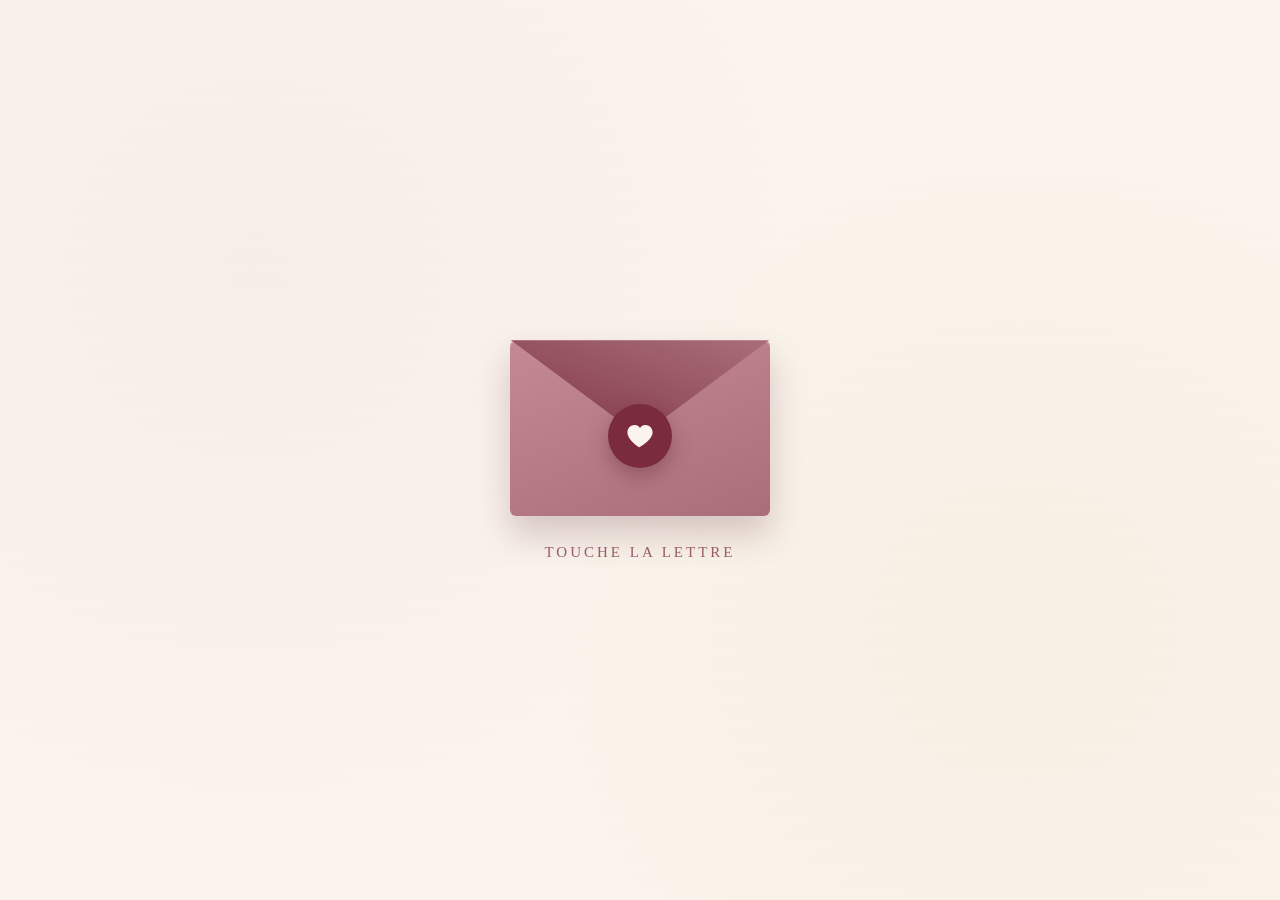
<file: index.html>
<!DOCTYPE html>
<html lang="fr">
<head>
  <meta charset="UTF-8">
  <meta name="viewport" content="width=device-width, initial-scale=1.0">
  <title>Une invitation pour toi</title>
  <link rel="stylesheet" href="invit.css">
</head>
<body>

  <!-- ============================================================
       SCÈNE 1 : L'ENVELOPPE
       Écran d'accueil. L'utilisateur clique sur le cœur pour
       déclencher l'ouverture (voir script.js -> openEnvelope()).
  ============================================================ -->
  <section id="envelope-stage" class="stage" aria-label="Enveloppe à ouvrir">
    <div class="envelope-wrapper">

      <div class="envelope" id="envelope">
        <!-- Rabat de l'enveloppe (triangle du haut) -->
        <div class="envelope__flap"></div>
        <!-- Corps de l'enveloppe -->
        <div class="envelope__body"></div>
        <!-- Bouton cœur central, seul élément cliquable -->
        <button class="heart-btn" id="heartBtn" aria-label="Ouvrir la lettre">
          <svg viewBox="0 0 32 29" class="heart-icon" aria-hidden="true">
            <path d="M16 28.5C16 28.5 1.5 19.7 1.5 9.9 1.5 4.9 5.4 1 10.3 1c3 0 5.4 1.5 6.7 3.8C18.3 2.5 20.7 1 23.7 1 28.6 1 32.5 4.9 32.5 9.9 32.5 19.7 16 28.5 16 28.5Z" transform="translate(-1)"/>
          </svg>
        </button>
      </div>

      <p class="hint-text" id="hintText">Touche la lettre</p>
    </div>
  </section>

  <!-- ============================================================
       SCÈNE 2 : LA CARTE D'INVITATION
       Masquée au départ (voir CSS .stage--hidden / .stage--visible),
       révélée par script.js après l'animation d'ouverture.
  ============================================================ -->
  <section id="card-stage" class="stage stage--hidden" aria-label="Carte d'invitation">
    <div class="card" id="card">

      

      <p class="card__eyebrow">Pour toi, ma chérie</p>

      <h1 class="card__question">
        Ça te dit un date avec moi<br>pour ton anniversaire&nbsp;?
      </h1>

      

      <div class="card__actions" id="cardActions">
        <button class="btn btn--yes" id="yesBtn">Oui</button>
        <button class="btn btn--no" id="noBtn">Non</button>
      </div>

      <!-- Zone où les confettis dorés/roses sont générés dynamiquement -->
      <div class="confetti-layer" id="confettiLayer" aria-hidden="true"></div>

      <!-- Message affiché après le clic sur "Oui" -->
      <p class="card__success" id="successMessage" hidden>C'est noté, mon amour. 💌</p>
    </div>

    <p class="footer-text">J'ai hâte de fêter ça avec toi.</p>
  </section>

  <script src="invit.js"></script>
</body>
</html>
</file>
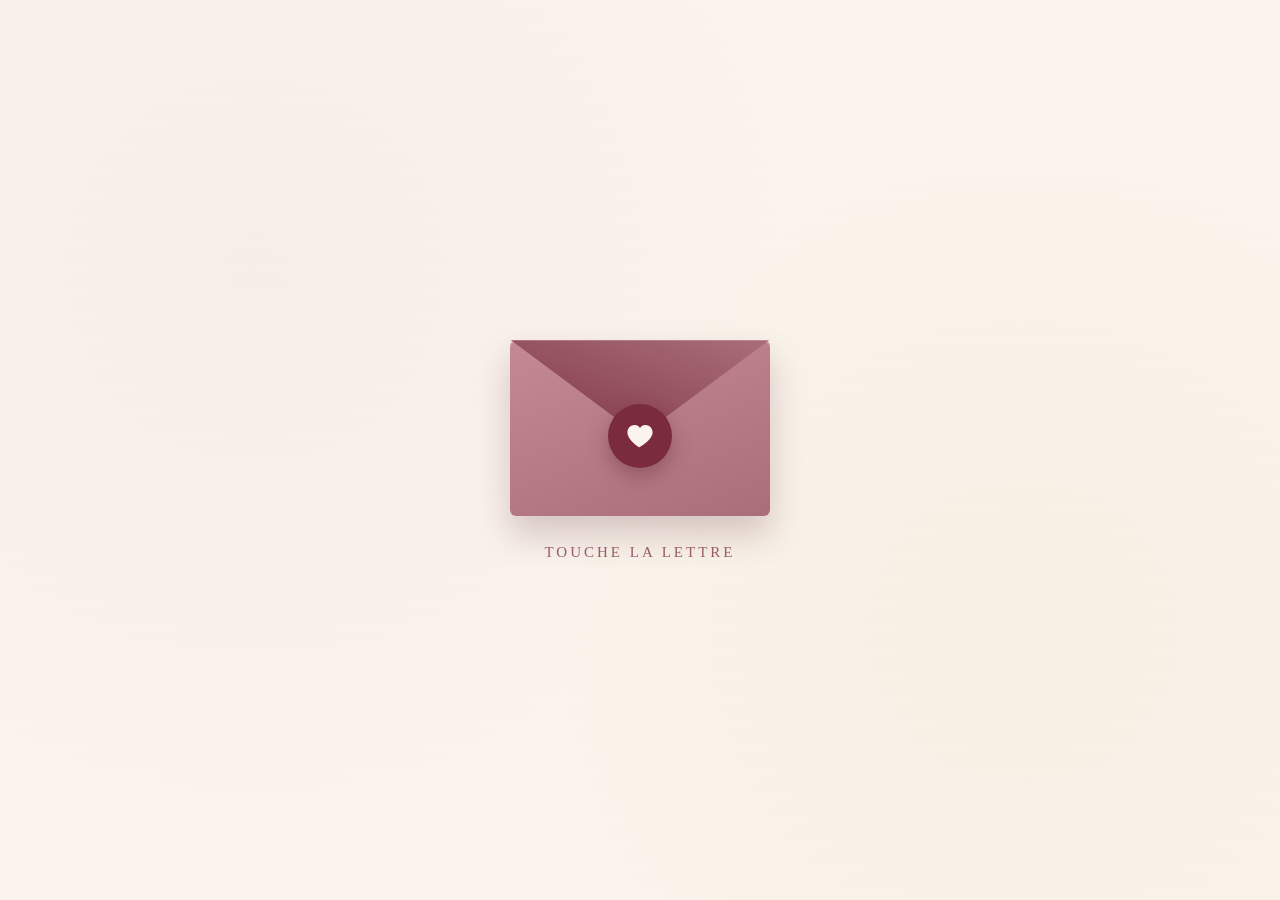
<file: invit.html>
<!DOCTYPE html>
<html lang="fr">
<head>
  <meta charset="UTF-8">
  <meta name="viewport" content="width=device-width, initial-scale=1.0">
  <title>Une invitation pour toi</title>
  <link rel="stylesheet" href="invit.css">
</head>
<body>

  <!-- ============================================================
       SCÈNE 1 : L'ENVELOPPE
       Écran d'accueil. L'utilisateur clique sur le cœur pour
       déclencher l'ouverture (voir script.js -> openEnvelope()).
  ============================================================ -->
  <section id="envelope-stage" class="stage" aria-label="Enveloppe à ouvrir">
    <div class="envelope-wrapper">

      <div class="envelope" id="envelope">
        <!-- Rabat de l'enveloppe (triangle du haut) -->
        <div class="envelope__flap"></div>
        <!-- Corps de l'enveloppe -->
        <div class="envelope__body"></div>
        <!-- Bouton cœur central, seul élément cliquable -->
        <button class="heart-btn" id="heartBtn" aria-label="Ouvrir la lettre">
          <svg viewBox="0 0 32 29" class="heart-icon" aria-hidden="true">
            <path d="M16 28.5C16 28.5 1.5 19.7 1.5 9.9 1.5 4.9 5.4 1 10.3 1c3 0 5.4 1.5 6.7 3.8C18.3 2.5 20.7 1 23.7 1 28.6 1 32.5 4.9 32.5 9.9 32.5 19.7 16 28.5 16 28.5Z" transform="translate(-1)"/>
          </svg>
        </button>
      </div>

      <p class="hint-text" id="hintText">Touche la lettre</p>
    </div>
  </section>

  <!-- ============================================================
       SCÈNE 2 : LA CARTE D'INVITATION
       Masquée au départ (voir CSS .stage--hidden / .stage--visible),
       révélée par script.js après l'animation d'ouverture.
  ============================================================ -->
  <section id="card-stage" class="stage stage--hidden" aria-label="Carte d'invitation">
    <div class="card" id="card">

      

      <p class="card__eyebrow">Pour toi, ma chérie</p>

      <h1 class="card__question">
        Ça te dit un date avec moi<br>pour ton anniversaire&nbsp;?
      </h1>

      

      <div class="card__actions" id="cardActions">
        <button class="btn btn--yes" id="yesBtn">Oui</button>
        <button class="btn btn--no" id="noBtn">Non</button>
      </div>

      <!-- Zone où les confettis dorés/roses sont générés dynamiquement -->
      <div class="confetti-layer" id="confettiLayer" aria-hidden="true"></div>

      <!-- Message affiché après le clic sur "Oui" -->
      <p class="card__success" id="successMessage" hidden>C'est noté, mon amour. 💌</p>
    </div>

    <p class="footer-text">J'ai hâte de fêter ça avec toi.</p>
  </section>

  <script src="invit.js"></script>
</body>
</html>
</file>
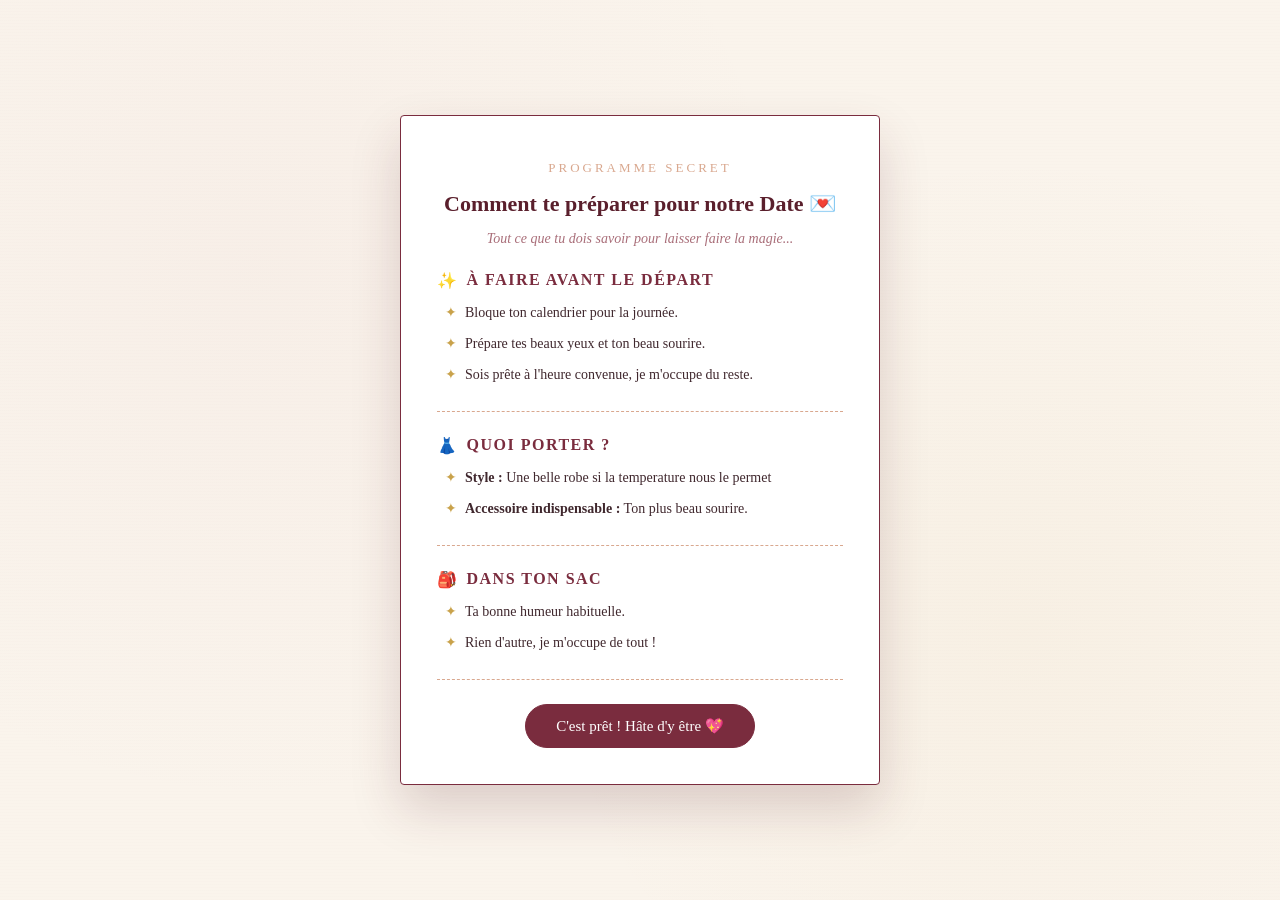
<file: prep.html>
<!DOCTYPE html>
<html lang="fr">
<head>
  <meta charset="UTF-8">
  <meta name="viewport" content="width=device-width, initial-scale=1.0">
  <title>Préparation au Date 💖</title>
  <link rel="stylesheet" href="invit.css">
  <style>
    /* Ajustements CSS spécifiques à la page de préparation */
    .prep-stage {
      overflow-y: auto;
      padding: 30px 15px;
      align-items: flex-start;
    }

    .prep-card {
      width: min(480px, 92vw);
      margin: auto;
      text-align: left;
    }

    .prep-title {
      font-size: 22px;
      color: var(--bordeaux-deep);
      text-align: center;
      margin-bottom: 8px;
    }

    .prep-subtitle {
      font-size: 14px;
      color: var(--old-rose-dark);
      text-align: center;
      font-style: italic;
      margin-bottom: 24px;
    }

    .prep-section {
      margin-bottom: 24px;
      padding-bottom: 16px;
      border-bottom: 1px dashed var(--rose-gold);
    }

    .prep-section:last-child {
      border-bottom: none;
      margin-bottom: 0;
    }

    .prep-section-title {
      font-size: 16px;
      color: var(--bordeaux);
      text-transform: uppercase;
      letter-spacing: 1.5px;
      margin-bottom: 12px;
      display: flex;
      align-items: center;
      gap: 8px;
    }

    .prep-list {
      list-style: none;
      padding: 0;
      margin: 0;
    }

    .prep-list li {
      position: relative;
      padding-left: 28px;
      margin-bottom: 10px;
      font-size: 14px;
      line-height: 1.5;
      color: var(--ink);
    }

    .prep-list li::before {
      content: "✦";
      position: absolute;
      left: 8px;
      color: var(--gold);
    }

    .back-btn-wrapper {
      text-align: center;
      margin-top: 24px;
    }
  </style>
</head>
<body>

  <main class="stage prep-stage stage--visible" aria-label="Instructions et préparation au date">
    <div class="card prep-card">

      <p class="card__eyebrow" style="text-align: center;">Programme Secret</p>
      <h1 class="prep-title">Comment te préparer pour notre Date 💌</h1>
      <p class="prep-subtitle">Tout ce que tu dois savoir pour laisser faire la magie...</p>

      <!-- Section 1 : À faire avant -->
      <div class="prep-section">
        <h2 class="prep-section-title">
          <span>✨</span> À faire avant le départ
        </h2>
        <ul class="prep-list">
          <li>Bloque ton calendrier pour la journée.</li>
          <li>Prépare tes beaux yeux et ton beau sourire.</li>
          <li>Sois prête à l'heure convenue, je m'occupe du reste.</li>
        </ul>
      </div>

      <!-- Section 2 : Quoi porter -->
      <div class="prep-section">
        <h2 class="prep-section-title">
          <span>👗</span> Quoi porter ?
        </h2>
        <ul class="prep-list">
          <li><strong>Style :</strong> Une belle robe si la temperature nous le permet</li>
          <li><strong>Accessoire indispensable :</strong> Ton plus beau sourire.</li>
        </ul>
      </div>

      <!-- Section 3 : Ce qu'il faut apporter -->
      <div class="prep-section">
        <h2 class="prep-section-title">
          <span>🎒</span> Dans ton sac
        </h2>
        <ul class="prep-list">
          <li>Ta bonne humeur habituelle.</li>
          <li>Rien d'autre, je m'occupe de tout !</li>
        </ul>
      </div>

      <div class="back-btn-wrapper">
        <button class="btn btn--yes" id="confirmBtn">C'est prêt ! Hâte d'y être 💖</button>
      </div>

    </div>
  </main>

  <script src="prep.js"></script>
</body>
</html>
</file>
<file: invit.css>
/* ============================================================
   TOKENS — palette et typographie
   ============================================================ */
:root {
  --cream:        #FAF4EC;
  --cream-deep:   #F0E6D8;
  --old-rose:     #C48A94;
  --old-rose-dark:#A96E79;
  --bordeaux:     #7A2C3E;
  --bordeaux-deep:#5A1F2C;
  --rose-gold:    #D9A88F;
  --gold:         #C9A24B;
  --ink:          #40282E;
  --white:        #FFFFFF;

  --serif: Georgia, 'Iowan Old Style', 'Palatino Linotype', 'Book Antiqua', serif;

  --ease-soft: cubic-bezier(.4, 0, .2, 1);
}

* { box-sizing: border-box; }

html, body {
  height: 100%;
  margin: 0;
}

body {
  font-family: var(--serif);
  color: var(--ink);
  overflow: hidden;
  /* Texture de papier subtile : légers grains via dégradés radiaux superposés */
  background-color: var(--cream);
  background-image:
    radial-gradient(circle at 20% 30%, rgba(196, 138, 148, 0.05) 0, transparent 45%),
    radial-gradient(circle at 80% 70%, rgba(201, 162, 75, 0.05) 0, transparent 40%),
    repeating-linear-gradient(0deg, rgba(90, 31, 44, 0.015) 0px, transparent 1px, transparent 3px);
}

/* ============================================================
   MISE EN SCÈNE — chaque étape occupe tout l'écran, centrée
   ============================================================ */
.stage {
  position: fixed;
  inset: 0;
  display: flex;
  align-items: center;
  justify-content: center;
  transition: opacity .6s var(--ease-soft), visibility .6s var(--ease-soft);
}

.stage--hidden {
  opacity: 0;
  visibility: hidden;
  pointer-events: none;
}

.stage--visible {
  opacity: 1;
  visibility: visible;
}

/* ============================================================
   ÉTAPE 1 — L'ENVELOPPE
   ============================================================ */
.envelope-wrapper {
  display: flex;
  flex-direction: column;
  align-items: center;
  gap: 28px;
}

.envelope {
  position: relative;
  width: 260px;
  height: 176px;
  perspective: 800px; /* nécessaire pour l'effet 3D du rabat qui s'ouvre */
}

.envelope__body {
  position: absolute;
  inset: 0;
  background: linear-gradient(160deg, var(--old-rose) 0%, var(--old-rose-dark) 100%);
  border-radius: 6px;
  box-shadow:
    0 18px 34px rgba(90, 31, 44, 0.22),
    0 2px 0 rgba(255, 255, 255, 0.25) inset;
}

/* Le rabat est un triangle (clip-path) positionné sur la moitié haute,
   avec transform-origin en haut pour pouvoir "basculer" comme une vraie
   enveloppe qui s'ouvre. */
.envelope__flap {
  position: absolute;
  top: 0;
  left: 0;
  width: 100%;
  height: 55%;
  background: linear-gradient(200deg, var(--old-rose-dark) 0%, var(--bordeaux) 120%);
  clip-path: polygon(0 0, 100% 0, 50% 100%);
  transform-origin: top center;
  transform: rotateX(0deg);
  transition: transform 1s var(--ease-soft);
  box-shadow: 0 1px 0 rgba(255, 255, 255, 0.2) inset;
  z-index: 3;
}

/* Fine ligne dorée qui souligne le bord du rabat, touche de sophistication */
.envelope__flap::after {
  content: '';
  position: absolute;
  inset: 0;
  clip-path: polygon(0 0, 100% 0, 50% 100%);
  border-bottom: 1px solid rgba(201, 162, 75, 0.5);
}

/* Classe ajoutée par script.js pour déclencher l'ouverture */
.envelope--open .envelope__flap {
  transform: rotateX(180deg);
}

.envelope--open .envelope__body {
  opacity: 0;
  transform: scale(.85);
  transition: opacity .5s .3s var(--ease-soft), transform .5s .3s var(--ease-soft);
}

.heart-btn {
  position: absolute;
  top: 55%;
  left: 50%;
  transform: translate(-50%, -50%);
  width: 64px;
  height: 64px;
  border-radius: 50%;
  border: none;
  background: var(--bordeaux);
  display: flex;
  align-items: center;
  justify-content: center;
  cursor: pointer;
  z-index: 4;
  box-shadow: 0 8px 20px rgba(90, 31, 44, 0.35);
  animation: heartbeat 2.4s ease-in-out infinite;
  transition: transform .3s var(--ease-soft), opacity .3s var(--ease-soft);
}

.heart-btn:hover {
  transform: translate(-50%, -50%) scale(1.12);
}

.heart-btn:focus-visible {
  outline: 2px solid var(--gold);
  outline-offset: 3px;
}

.heart-icon {
  width: 26px;
  height: 24px;
  fill: var(--cream);
}

/* Pulsation discrète du cœur, au repos */
@keyframes heartbeat {
  0%, 100% { box-shadow: 0 8px 20px rgba(90, 31, 44, 0.35); }
  50%      { box-shadow: 0 8px 26px rgba(90, 31, 44, 0.55), 0 0 0 10px rgba(122, 44, 62, 0.08); }
}

/* Quand l'enveloppe s'ouvre, le cœur disparaît doucement */
.envelope--open .heart-btn {
  opacity: 0;
  pointer-events: none;
}

.hint-text {
  margin: 0;
  font-size: 15px;
  letter-spacing: 3px;
  text-transform: uppercase;
  color: var(--bordeaux);
  opacity: 0;
  animation: fadeIn 1.4s .3s var(--ease-soft) forwards;
}

@keyframes fadeIn {
  to { opacity: 0.75; }
}

/* ============================================================
   ÉTAPE 2 — LA CARTE D'INVITATION
   ============================================================ */
#card-stage {
  flex-direction: column;
  gap: 20px;
}

.card {
  position: relative;
  width: min(420px, 88vw);
  background: var(--white);
  border: 1px solid var(--bordeaux);
  border-radius: 4px;
  padding: 44px 36px 36px;
  text-align: center;
  box-shadow: 0 24px 50px rgba(90, 31, 44, 0.18);
  opacity: 0;
  transform: translateY(14px);
  animation: cardIn .7s .1s var(--ease-soft) forwards;
  overflow: hidden;
}

@keyframes cardIn {
  to { opacity: 1; transform: translateY(0); }
}

.card__eyebrow {
  margin: 0 0 14px;
  font-size: 13px;
  letter-spacing: 3px;
  text-transform: uppercase;
  color: var(--rose-gold);
}

.card__question {
  margin: 0 0 14px;
  font-size: 24px;
  line-height: 1.4;
  font-weight: normal;
  color: var(--bordeaux-deep);
}

.card__note {
  margin: 0 0 30px;
  font-size: 13px;
  font-style: italic;
  color: var(--old-rose-dark);
}

.card__actions {
  position: relative;
  display: flex;
  justify-content: center;
  gap: 18px;
  height: 52px; /* espace stable pour laisser le bouton "Non" se déplacer */
}

.btn {
  font-family: var(--serif);
  font-size: 15px;
  padding: 12px 30px;
  border-radius: 30px;
  cursor: pointer;
  transition: transform .2s var(--ease-soft), box-shadow .2s var(--ease-soft);
}

.btn--yes {
  background: var(--bordeaux);
  color: var(--white);
  border: 1px solid var(--bordeaux);
}

.btn--yes:hover {
  transform: translateY(-2px);
  box-shadow: 0 10px 18px rgba(90, 31, 44, 0.28);
}

.btn--no {
  background: var(--white);
  color: var(--bordeaux);
  border: 1px solid var(--bordeaux);
  position: relative; /* nécessaire pour le déplacement en position absolue via JS */
}

/* Quand script.js le fait fuir, le bouton passe en absolu pour être libre
   de se déplacer n'importe où dans la zone .card__actions */
.btn--no.is-dodging {
  position: absolute;
}

.card__success {
  margin: 18px 0 0;
  font-size: 15px;
  color: var(--bordeaux);
}

/* ---- Compteur de jours ---- */
.counter {
  position: absolute;
  top: 14px;
  right: 14px;
  display: flex;
  flex-direction: column;
  align-items: center;
  line-height: 1.1;
  color: var(--gold);
}

.counter__number {
  font-size: 22px;
  font-weight: bold;
}

.counter__label {
  font-size: 8px;
  letter-spacing: .5px;
  text-transform: uppercase;
  color: var(--old-rose-dark);
  text-align: center;
}

/* ---- Confettis ---- */
.confetti-layer {
  position: absolute;
  inset: 0;
  pointer-events: none;
  overflow: hidden;
}

.confetti-piece {
  position: absolute;
  top: -10px;
  width: 8px;
  height: 8px;
  opacity: 0.9;
  animation-name: confettiFall;
  animation-timing-function: cubic-bezier(.2, .6, .3, 1);
  animation-fill-mode: forwards;
}

@keyframes confettiFall {
  to {
    transform: translateY(340px) rotate(360deg);
    opacity: 0;
  }
}

.footer-text {
  margin: 0;
  font-size: 13px;
  font-style: italic;
  color: var(--old-rose-dark);
  opacity: 0.85;
}

/* ============================================================
   ACCESSIBILITÉ — respect de prefers-reduced-motion
   ============================================================ */
@media (prefers-reduced-motion: reduce) {
  .heart-btn,
  .hint-text,
  .card,
  .confetti-piece {
    animation: none !important;
  }
  .envelope__flap,
  .envelope__body,
  .btn {
    transition: none !important;
  }
}

/* ============================================================
   RESPONSIVE
   ============================================================ */
@media (max-width: 480px) {
  .envelope { width: 220px; height: 150px; }
  .card { padding: 36px 22px 28px; }
  .card__question { font-size: 20px; }
}
</file>
